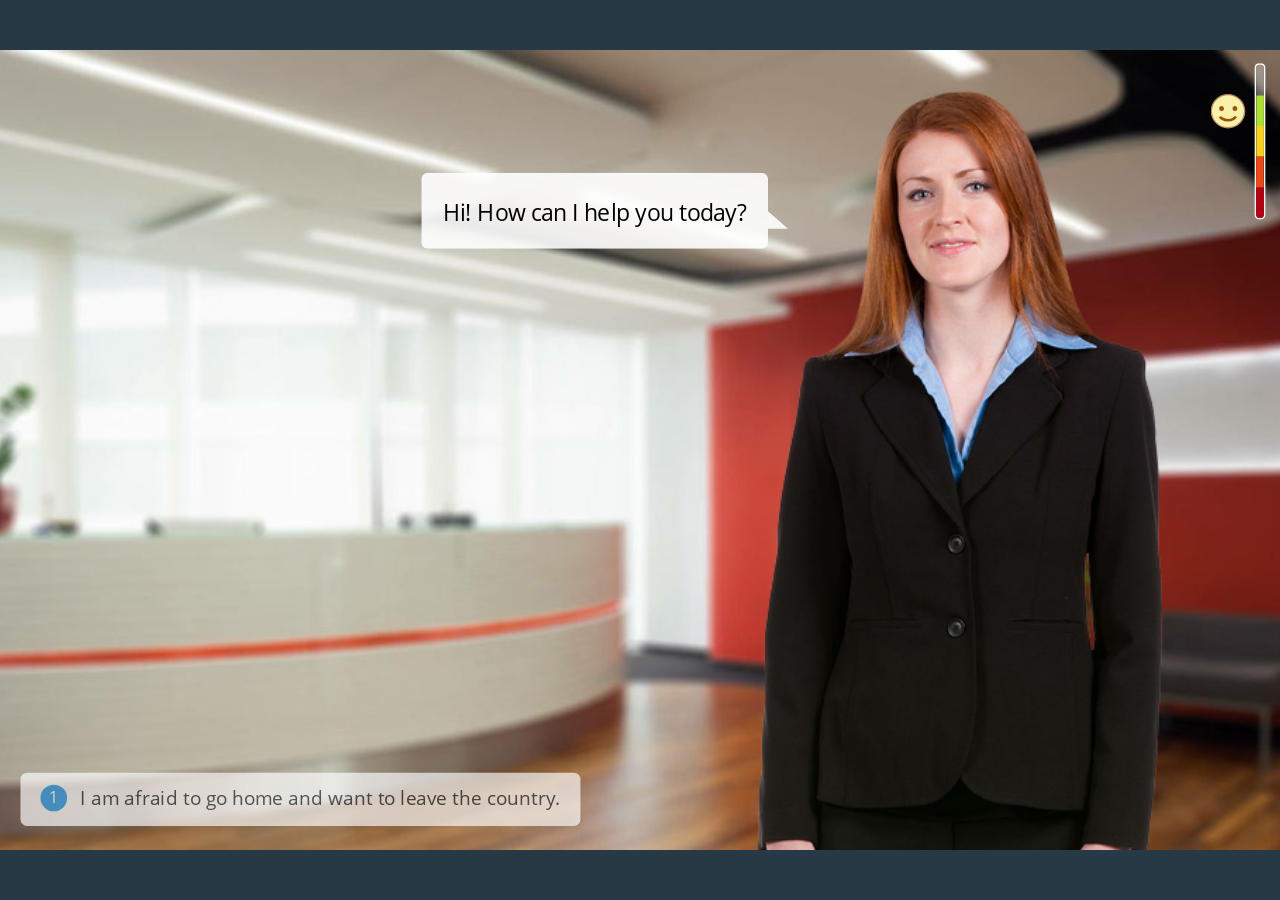
<file: race-to-refuge/index.html>
<!DOCTYPE html>
<!-- Created with iSpring --><!-- 964 604 --><!--type html --><!--mainFolder ./ --><!--content scenario --><!--universal -->
<html style="background-color:#263944;">
<head>
	<meta http-equiv="Content-Type" content="text/html;charset=utf-8"/>
	<meta name="viewport" content="width=device-width,initial-scale=1,maximum-scale=1"/>
	<meta name="format-detection" content="telephone=no"/>
	<meta name="apple-mobile-web-app-capable" content="yes"/>
	<meta name="apple-mobile-web-app-status-bar-style" content="black"/>
	<meta http-equiv="X-UA-Compatible" content="IE=edge"/>
	<meta name="msapplication-tap-highlight" content="no" />
	<title>Refugee game simulation</title>
	<link rel="apple-touch-icon-precomposed" href=""/>
	<link rel="shortcut icon" type="image/ico" href=""/>
	
	<style>html, body {background-color:{ISPRING_PAGE_BACKGROUND_COLOR};}
		#preloader {
			width: 50px;
			height: 50px;
			position: absolute;
			top: 0;
			left: 0;
			bottom: 0;
			right: 0;
			margin: auto;
			border-radius: 10px;
			background-color: rgba(0, 0, 0, 0.5);
		}
		
		#preloader::after {
			content: '';
			position: absolute;
			background: url([data-uri]);
			background-size: cover;
			top: 0;
			left: 0;
			bottom: 0;
			right: 0;
			animation: preloader_spin 1s infinite linear;
			-webkit-animation: preloader_spin 1s infinite linear;
		}
		
		@keyframes preloader_spin { 0% {transform: rotate(0deg);} 100% {transform: rotate(360deg);} }
		@-webkit-keyframes preloader_spin { 0% {-webkit-transform: rotate(0deg);} 100% {-webkit-transform: rotate(360deg);}}
    </style>
</head>
<body>
<div id="preloader"></div>
<script src="data/player.js"></script>
<div id="content"></div>
<script>
	(function(preinit){
		function start(savedScenarioState)
		{
			var scenarioJson = "[base64]/[base64]/[base64]/[base64]/[base64]/[base64]";
			var skinSettingsJson = {"characterSpeech":{"fontFamily":"Open Sans","type":"standard"},"colors":{"button.background.normal":{"value":"#339BE0"},"button.background.over":{"value":"#3A8FC7"},"button.text.normal":{"value":"#FFFFFF"},"button.text.over":{"value":"#FFFFFF"},"characterSpeech.background":{"alpha":0.89803899999999992,"value":"#FFFFFF"},"characterSpeech.text":{"value":"#000000"},"message.background":{"alpha":0.89803899999999992,"value":"#FFFFFF"},"message.text":{"value":"#000000"},"pageBackground":{"value":"#263944"},"reply.background.normal":{"alpha":0.89803899999999992,"value":"#FFFFFF"},"reply.background.over":{"alpha":0.89803899999999992,"value":"#D6ECFF"},"reply.text":{"value":"#31363F"},"title.background":{"alpha":0.20784300000000000,"value":"#425159"},"title.text":{"value":"#E8E8E8"}},"message":{"fontFamily":"Open Sans","type":"standard"},"moodMeter":{"type":"standard","visible":true},"reply":{"bullet":{"type":"numbers"},"fontFamily":"Open Sans","type":"standard"},"showTitle":false};
			var i18nJson = {"Player.Button.Back":"Back","Player.Button.Continue":"Continue","Player.Button.Finish":"Finish","Player.Button.No":"No","Player.Button.OK":"OK","Player.Button.Restart":"Restart","Player.Button.Skip":"Skip","Player.Button.Yes":"Yes","Player.Message.Btn.Text":"Continue","Player.Message.Start.Btn.Text":"Start","Player.Msg.ResumePrompt":"Would you like to resume where you left off?","Player.Msg.ResumePromptTitle":"Continue simulation","Player.Msg.UserScoreTemplate(%USER_SCORE%)":"Your score is %USER_SCORE% points","Player.Msg.UserScoreWithMaxScoreTemplate(%USER_SCORE%)":"Your score is %USER_SCORE% out of 100 points"};
			
			ScenarioPlayerSolid.start("s_4D90D82D-8961-4991-AEF7-FF0CFBE8D7A5", scenarioJson, skinSettingsJson, i18nJson, "content", onPlayerInit, savedScenarioState, "prompt", undefined, undefined, "flash.html");
			function onPlayerInit(player)
			{
				(player);
				
				var preloader = document.getElementById("preloader");
				preloader.parentNode.removeChild(preloader);
			}
		}
		if (preinit)
		{
			preinit(start);
		}
		else
			start();
	})();
</script>
</body>
</html>
</file>
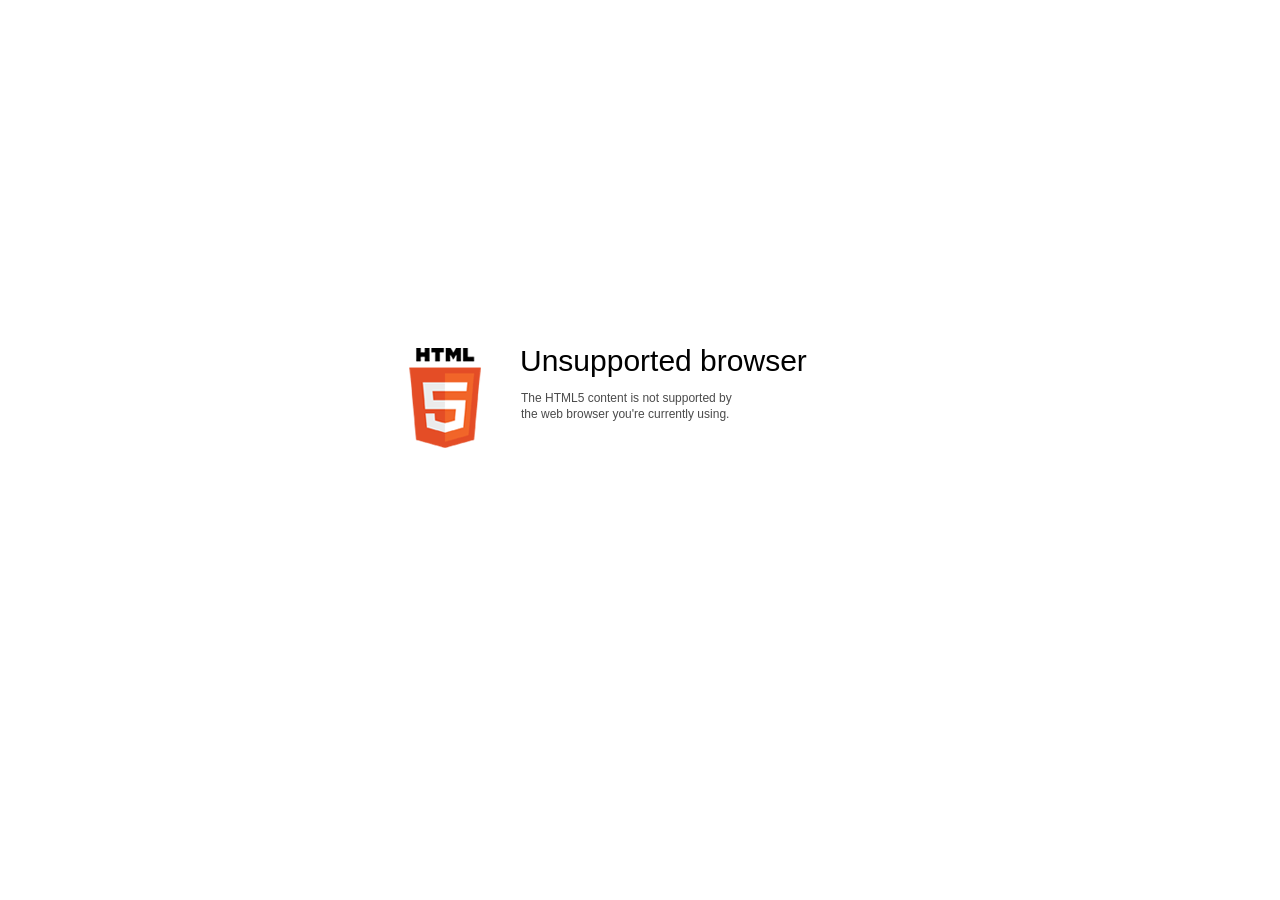
<file: race-to-refuge/data/html5-unsupported.html>
﻿<html>
<head>
    <meta http-equiv="Content-Type" content="text/html;charset=utf-8"/>
    <meta name="viewport" content="width=device-width,initial-scale=1,maximum-scale=1">
    <meta name="format-detection" content="telephone=no">
    <meta name="apple-mobile-web-app-capable" content="yes">
    <meta name="apple-mobile-web-app-status-bar-style" content="black">
    <meta http-equiv="X-UA-Compatible" content="IE=edge">
    <meta name="msapplication-tap-highlight" content="no" />
    <title>Update your Web browser</title>
    <style>
        body {
            background: #fff;
        }

        .container {
            background: url(html5.png) no-repeat;
            position: absolute;
            width: 405px;
            height: 100px;

            top: 50%;
            margin-top: -102px;
            left: 50%;
            margin-left: -231px;
        }

        .title {
            left: 111px;
            width: 290px;
            height: 20px;
            font-family: Arial;
            font-size: 30px;
            color: #000;
            position: absolute;
            line-height: 28px;
            top: -1px;
        }
        
        .message {
            font-family: Arial;
            font-size: 12px;
            color: #4b4b4b;
            line-height: 16px;
            padding-top: 15px;
            padding-left: 1px;
        }
    </style>
</head>
<body>
<div class="container" id="container">
    <div class="title">Unsupported browser
        <div class="message">The HTML5 content is not supported by<br>the web browser you're currently using.</div>
    </div>
</div>
</div>
</body>
</html>
</file>
